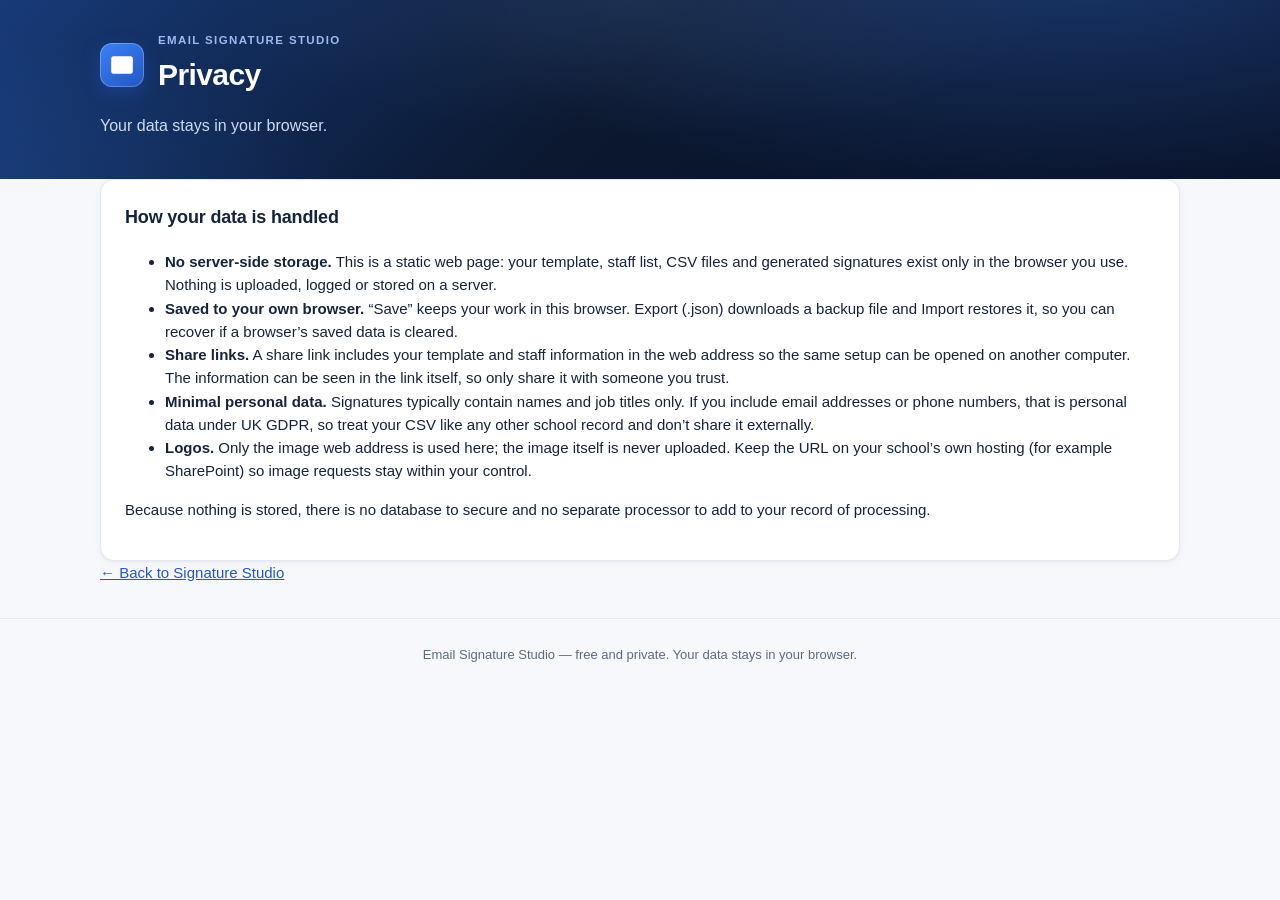
<file: privacy.html>
<!doctype html>
<html lang="en-GB">
<head>
  <meta charset="utf-8">
  <meta name="viewport" content="width=device-width, initial-scale=1">
  <title>Privacy &mdash; Email Signature Studio</title>
  <meta name="description" content="How Email Signature Studio handles your data: everything is processed in your browser and nothing is uploaded or stored on a server.">
  <link rel="stylesheet" href="css/style.css?v=8">
</head>
<body>

<header class="top">
  <div class="container">
    <div class="brand">
      <a class="mark" href="index.html" aria-label="Email Signature Studio home" title="Back to Email Signature Studio">
        <svg viewBox="0 0 24 24"><path d="M20 4H4c-1.1 0-2 .9-2 2v12c0 1.1.9 2 2 2h16c1.1 0 2-.9 2-2V6c0-1.1-.9-2-2-2zm0 2 0 .1L12 12 4 6.1V6l8 5.9L20 6z"/><path d="M4 8.5 12 14l8-5.5V18H4V8.5z"/></svg>
      </a>
      <div>
        <p class="eyebrow">Email Signature Studio</p>
        <h1>Privacy</h1>
      </div>
    </div>
    <p class="tagline">Your data stays in your browser.</p>
  </div>
</header>

<div class="container">

  <section class="panel">
    <h2>How your data is handled</h2>
    <ul>
      <li><strong>No server-side storage.</strong> This is a static web page: your template, staff list, CSV files and generated signatures exist only in the browser you use. Nothing is uploaded, logged or stored on a server.</li>
      <li><strong>Saved to your own browser.</strong> &ldquo;Save&rdquo; keeps your work in this browser. Export (.json) downloads a backup file and Import restores it, so you can recover if a browser&rsquo;s saved data is cleared.</li>
      <li><strong>Share links.</strong> A share link includes your template and staff information in the web address so the same setup can be opened on another computer. The information can be seen in the link itself, so only share it with someone you trust.</li>
      <li><strong>Minimal personal data.</strong> Signatures typically contain names and job titles only. If you include email addresses or phone numbers, that is personal data under UK GDPR, so treat your CSV like any other school record and don&rsquo;t share it externally.</li>
      <li><strong>Logos.</strong> Only the image web address is used here; the image itself is never uploaded. Keep the URL on your school&rsquo;s own hosting (for example SharePoint) so image requests stay within your control.</li>
    </ul>
    <p>Because nothing is stored, there is no database to secure and no separate processor to add to your record of processing.</p>
  </section>

  <nav class="back-link">
    <a href="index.html">&larr; Back to Signature Studio</a>
  </nav>
</div>

<footer class="foot">
  <div class="container">
    Email Signature Studio &mdash; free and private. Your data stays in your browser.
  </div>
</footer>

</body>
</html>
</file>
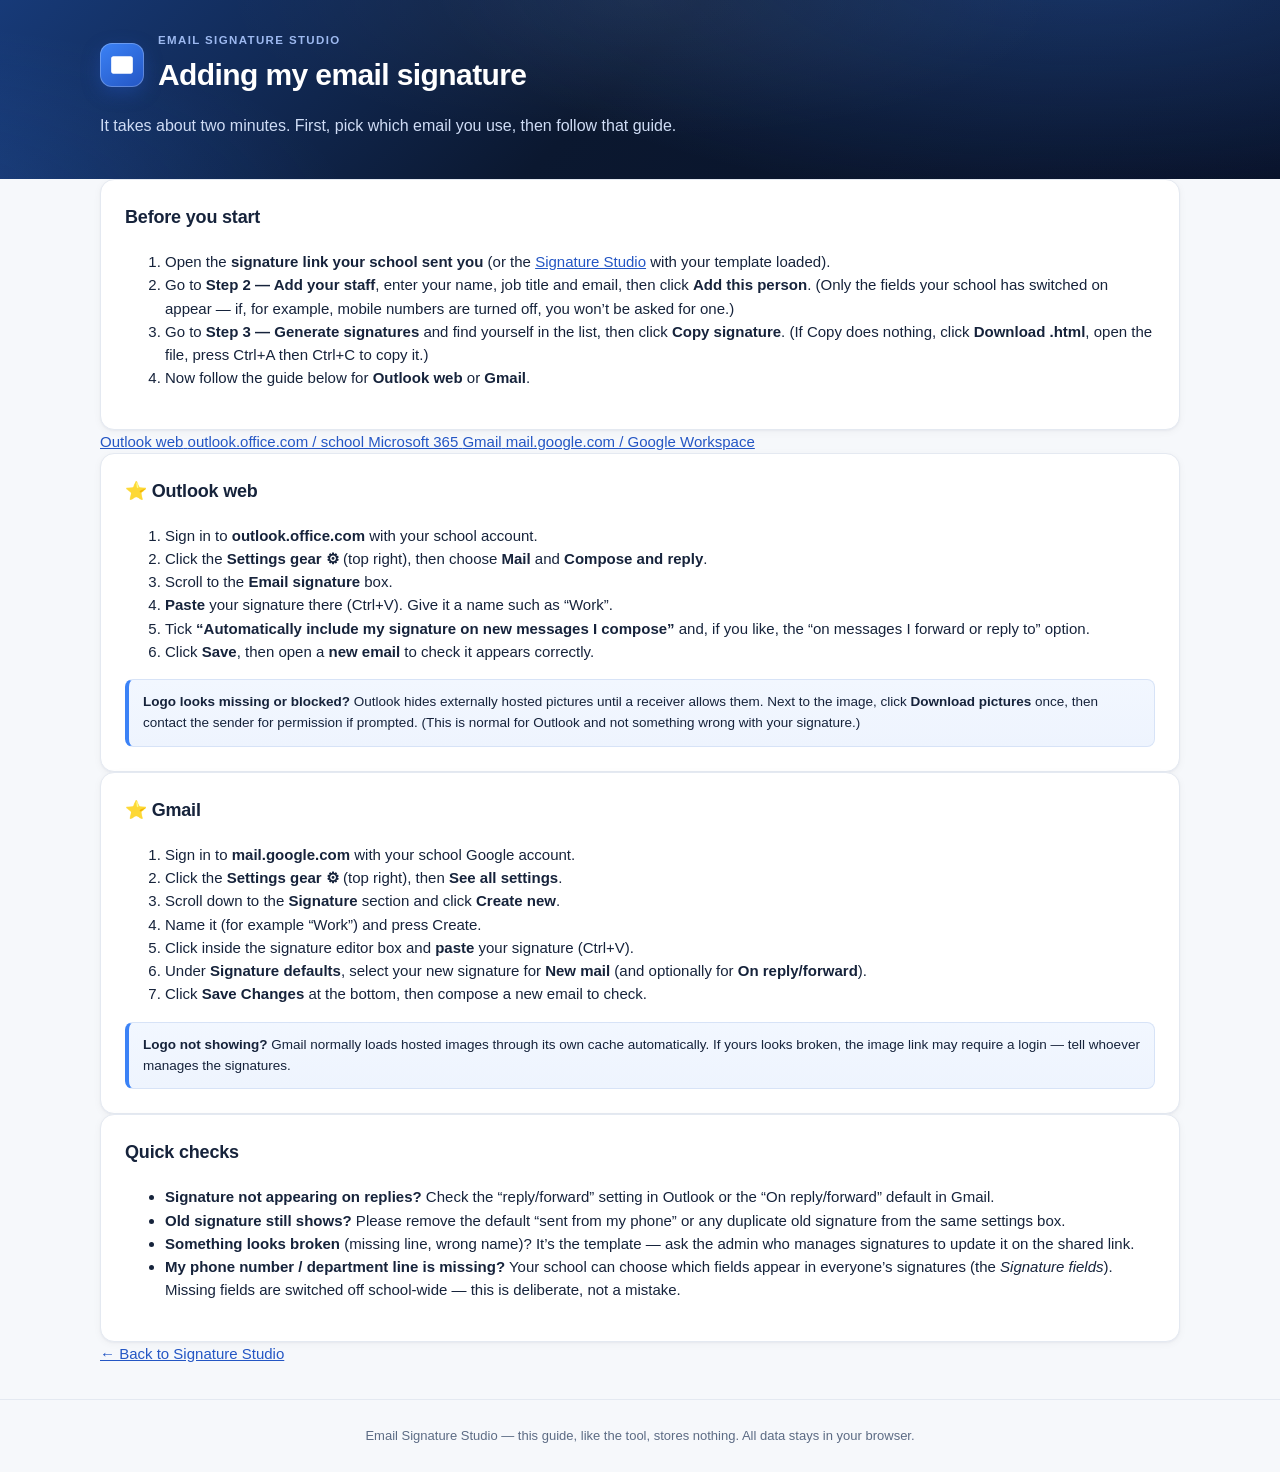
<file: staff-guide.html>
﻿<!doctype html>
<html lang="en-GB">
<head>
  <meta charset="utf-8">
  <meta name="viewport" content="width=device-width, initial-scale=1">
  <title>Staff guide &mdash; add your email signature</title>
  <meta name="description" content="How to add your school email signature &mdash; choose Outlook web or Gmail and follow the steps.">
  <link rel="stylesheet" href="css/style.css?v=7">
</head>
<body>

<header class="top">
    <div class="container">
      <div class="brand">
        <a class="mark" href="index.html" aria-label="Email Signature Studio home" title="Back to Email Signature Studio">
          <svg viewBox="0 0 24 24"><path d="M20 4H4c-1.1 0-2 .9-2 2v12c0 1.1.9 2 2 2h16c1.1 0 2-.9 2-2V6c0-1.1-.9-2-2-2zm0 2 0 .1L12 12 4 6.1V6l8 5.9L20 6z"/><path d="M4 8.5 12 14l8-5.5V18H4V8.5z"/></svg>
        </a>
        <div>
          <p class="eyebrow">Email Signature Studio</p>
          <h1>Adding my email signature</h1>
        </div>
      </div>
      <p class="tagline">It takes about two minutes. First, pick which email you use, then follow that guide.</p>
    </div>
  </header>

  <div class="container">

    <section class="panel" id="before-you-start">
<h2>Before you start</h2>
      <ol>
        <li>Open the <strong>signature link your school sent you</strong> (or the <a href="index.html">Signature Studio</a> with your template loaded).</li>
        <li>Go to <strong>Step 2 &mdash; Add your staff</strong>, enter your name, job title and email, then click <strong>Add this person</strong>. (Only the fields your school has switched on appear &mdash; if, for example, mobile numbers are turned off, you won&rsquo;t be asked for one.)</li>
        <li>Go to <strong>Step 3 &mdash; Generate signatures</strong> and find yourself in the list, then click <strong>Copy signature</strong>. (If Copy does nothing, click <strong>Download .html</strong>, open the file, press Ctrl+A then Ctrl+C to copy it.)</li>
        <li>Now follow the guide below for <strong>Outlook web</strong> or <strong>Gmail</strong>.</li>
      </ol>
    </section>

    <nav class="choice-cards">
      <a href="#outlook" class="choice-card">
        <span class="choice-title">Outlook web</span>
        <span class="choice-sub">outlook.office.com / school Microsoft 365</span>
      </a>
      <a href="#gmail" class="choice-card">
        <span class="choice-title">Gmail</span>
        <span class="choice-sub">mail.google.com / Google Workspace</span>
      </a>
    </nav>

    <!-- OUTLOOK -->
    <section class="panel" id="outlook">
      <h2>&#11088; Outlook web</h2>
      <ol>
        <li>Sign in to <strong>outlook.office.com</strong> with your school account.</li>
        <li>Click the <strong>Settings gear &#9881;</strong> (top right), then choose <strong>Mail</strong> and <strong>Compose and reply</strong>.</li>
        <li>Scroll to the <strong>Email signature</strong> box.</li>
        <li><strong>Paste</strong> your signature there (Ctrl+V). Give it a name such as &ldquo;Work&rdquo;.</li>
        <li>Tick <strong>&ldquo;Automatically include my signature on new messages I compose&rdquo;</strong> and, if you like, the &ldquo;on messages I forward or reply to&rdquo; option.</li>
        <li>Click <strong>Save</strong>, then open a <strong>new email</strong> to check it appears correctly.</li>
      </ol>
      <div class="tip">
        <strong>Logo looks missing or blocked?</strong> Outlook hides externally hosted pictures until a receiver allows them. Next to the image, click <strong>Download pictures</strong> once, then contact the sender for permission if prompted. (This is normal for Outlook and not something wrong with your signature.)
      </div>
    </section>

    <!-- GMAIL -->
    <section class="panel" id="gmail">
      <h2>&#11088; Gmail</h2>
      <ol>
        <li>Sign in to <strong>mail.google.com</strong> with your school Google account.</li>
        <li>Click the <strong>Settings gear &#9881;</strong> (top right), then <strong>See all settings</strong>.</li>
        <li>Scroll down to the <strong>Signature</strong> section and click <strong>Create new</strong>.</li>
        <li>Name it (for example &ldquo;Work&rdquo;) and press Create.</li>
        <li>Click inside the signature editor box and <strong>paste</strong> your signature (Ctrl+V).</li>
        <li>Under <strong>Signature defaults</strong>, select your new signature for <strong>New mail</strong> (and optionally for <strong>On reply/forward</strong>).</li>
        <li>Click <strong>Save Changes</strong> at the bottom, then compose a new email to check.</li>
      </ol>
      <div class="tip">
        <strong>Logo not showing?</strong> Gmail normally loads hosted images through its own cache automatically. If yours looks broken, the image link may require a login &mdash; tell whoever manages the signatures.
      </div>
    </section>

    <section class="panel">
      <h2>Quick checks</h2>
      <ul>
        <li><strong>Signature not appearing on replies?</strong> Check the &ldquo;reply/forward&rdquo; setting in Outlook or the &ldquo;On reply/forward&rdquo; default in Gmail.</li>
        <li><strong>Old signature still shows?</strong> Please remove the default &ldquo;sent from my phone&rdquo; or any duplicate old signature from the same settings box.</li>
        <li><strong>Something looks broken</strong> (missing line, wrong name)? It&rsquo;s the template &mdash; ask the admin who manages signatures to update it on the shared link.</li>
        <li><strong>My phone number / department line is missing?</strong> Your school can choose which fields appear in everyone&rsquo;s signatures (the <em>Signature fields</em>). Missing fields are switched off school-wide &mdash; this is deliberate, not a mistake.</li>
      </ul>
    </section>

    <nav class="back-link">
      <a href="index.html">&larr; Back to Signature Studio</a>
    </nav>
  </div>

  <footer class="foot">
    <div class="container">
      Email Signature Studio &mdash; this guide, like the tool, stores nothing. All data stays in your browser.
    </div>
  </footer>

</body>
</html>
</file>
<file: css/style.css>
:root{
  --brand: #2456c4;
  --brand-2: #3b82f6;
  --navy: #0b1830;
  --navy-2: #173a78;
  --ink: #16233b;
  --muted: #5c6b84;
  --bg: #f6f8fb;
  --surface: #ffffff;
  --line: #e4e9f1;
  --soft: #f0f4fa;
  --ok: #178a4b;
  --danger: #c0392b;
  --shadow-sm: 0 1px 2px rgba(11,24,48,.04), 0 2px 8px rgba(11,24,48,.04);
  --shadow-md: 0 1px 2px rgba(11,24,48,.05), 0 10px 24px rgba(11,24,48,.07);
  --radius: 14px;
  --radius-sm: 10px;
}

*{ box-sizing: border-box; }

html{ -webkit-text-size-adjust: 100%; }

body{
  margin: 0;
  font-family: "Segoe UI", Roboto, "Helvetica Neue", Arial, sans-serif;
  background: var(--bg);
  color: var(--ink);
  line-height: 1.55;
  font-size: 15px;
  -webkit-font-smoothing: antialiased;
}

.container{ max-width: 1120px; margin: 0 auto; padding: 0 20px; }

a{ color: var(--brand); }
a:hover{ text-decoration: none; }

/* ---------------- Header ---------------- */

header.top{
  position: relative;
  color: #fff;
  padding: 32px 0 40px;
  overflow: hidden;
  background:
    radial-gradient(1100px 400px at 85% -20%, rgba(59,130,246,.30), transparent 60%),
    radial-gradient(800px 320px at -10% 120%, rgba(59,130,246,.18), transparent 60%),
    linear-gradient(135deg, var(--navy-2), var(--navy) 48%, #081127);
}
header.top::after{
  content: "";
  position: absolute;
  inset: 0;
  pointer-events: none;
  background: radial-gradient(600px 200px at 50% 0%, rgba(255,255,255,.05), transparent 70%);
}

.brand{ display: flex; align-items: center; gap: 14px; }
.mark{
  width: 44px; height: 44px;
  border-radius: 12px;
  flex: 0 0 auto;
  background: linear-gradient(145deg, var(--brand-2), var(--brand));
  box-shadow: inset 0 0 0 1px rgba(255,255,255,.25), 0 6px 18px rgba(36,86,196,.40);
  padding: 9px;
}
a.mark{ display: inline-block; text-decoration: none; }
a.mark:hover{ filter: brightness(1.1); }
.mark svg{ width: 100%; height: 100%; display: block; fill: #fff; }

.eyebrow{
  margin: 0 0 2px;
  font-size: 11.5px;
  font-weight: 700;
  letter-spacing: .12em;
  text-transform: uppercase;
  color: #9db9f0;
}

header.top h1{
  margin: 0;
  font-size: 30px;
  font-weight: 750;
  letter-spacing: -.02em;
}

.tagline{
  margin: 16px 0 0;
  color: #cfdcf5;
  font-size: 16px;
}

.badges{
  list-style: none;
  display: flex;
  flex-wrap: wrap;
  gap: 8px;
  margin: 18px 0 0;
  padding: 0;
  position: relative;
}
.badge{
  display: inline-flex;
  align-items: center;
  gap: 6px;
  font-size: 12.5px;
  font-weight: 600;
  color: #eef4ff;
  background: rgba(255,255,255,.10);
  border: 1px solid rgba(255,255,255,.22);
  border-radius: 999px;
  padding: 5px 12px;
}
.badge svg{ width: 13px; height: 13px; fill: #a9c4f7; }

/* ---------------- Stepper ---------------- */

.stepper{
  list-style: none;
  display: grid;
  grid-template-columns: repeat(3, 1fr);
  gap: 0;
  margin: 20px 0 0;
  padding: 0;
  background: var(--surface);
  border: 1px solid var(--line);
  border-radius: var(--radius);
  box-shadow: var(--shadow-sm);
  overflow: hidden;
}
.stepper li{ position: relative; }
.stepper li + li::before{
  content: "";
  position: absolute;
  left: 0;
  top: 50%;
  transform: translateY(-50%);
  width: 1px;
  height: 34px;
  background: var(--line);
}
.stepper button{
  display: flex;
  align-items: center;
  gap: 11px;
  width: 100%;
  padding: 13px 16px;
  border: 0;
  background: transparent;
  font: inherit;
  text-align: left;
  cursor: pointer;
  transition: background .15s ease;
}
.stepper button:hover{ background: var(--soft); }
.stepper .num{
  flex: 0 0 auto;
  width: 26px;
  height: 26px;
  border-radius: 50%;
  display: inline-flex;
  align-items: center;
  justify-content: center;
  font-size: 13px;
  font-weight: 700;
  color: var(--muted);
  background: #eef2f8;
  transition: all .15s ease;
}
.stepper .label{
  display: block;
  font-weight: 700;
  font-size: 14px;
  color: var(--muted);
  transition: color .15s ease;
}
.stepper .sub{ display: block; font-size: 11.5px; color: var(--muted); }
.stepper li.active button .num,
.stepper li.active button .label{ color: var(--brand); }
.stepper li.active .num{
  background: linear-gradient(145deg, var(--brand-2), var(--brand));
  color: #fff;
  box-shadow: 0 4px 10px rgba(36,86,196,.35);
}
.stepper li.done .num{
  background: var(--ok);
  color: #fff;
}
.stepper li.done .num::after{ content: "\2713"; font-size: 13px; }
.stepper li.done .label{ color: var(--ink); }
@media (max-width: 640px){
  .stepper{ grid-template-columns: 1fr; }
  .stepper li + li::before{ display: none; }
}

/* ---------------- Tabs ---------------- */

.tabs{
  display: flex;
  gap: 4px;
  flex-wrap: wrap;
  margin: 12px 0 20px;
  padding: 4px;
  background: var(--surface);
  border: 1px solid var(--line);
  border-radius: 12px;
  box-shadow: var(--shadow-sm);
}
.tab-btn{
  font: inherit;
  font-weight: 600;
  font-size: 14px;
  border: 0;
  background: transparent;
  color: var(--muted);
  padding: 9px 15px;
  border-radius: 9px;
  cursor: pointer;
  text-decoration: none;
  transition: background .15s ease, color .15s ease;
}
.tab-btn:hover{ background: var(--soft); color: var(--ink); }
.tab-btn.active{
  background: #eef4ff;
  color: var(--brand);
}
.tab-link{ margin-left: auto; display: inline-flex; align-items: center; gap: 7px; }
.tab-link svg{ width: 14px; height: 14px; fill: currentColor; }

/* ---------------- Panels & layout ---------------- */

.tab-panel{ display: none; }
.tab-panel.active{ display: block; animation: fadeIn .22s ease; }

@keyframes fadeIn{
  from{ opacity: 0; transform: translateY(4px); }
  to{ opacity: 1; transform: none; }
}

.grid{ display: grid; grid-template-columns: 1fr 1fr; gap: 18px; align-items: start; }
.small-grid{ grid-template-columns: 1fr 1fr; gap: 12px 14px; }
@media (max-width: 900px){
  .grid{ grid-template-columns: 1fr; }
}

.panel{
  background: var(--surface);
  border: 1px solid var(--line);
  border-radius: var(--radius);
  padding: 24px;
  box-shadow: var(--shadow-sm);
}
.panel h2{
  margin: 0 0 18px;
  font-size: 18px;
  font-weight: 750;
  letter-spacing: -.01em;
  color: var(--ink);
}
.block{ margin-bottom: 22px; }
.block h3{ margin: 0 0 10px; font-size: 15px; font-weight: 750; }
.block h3 .hint{ font-weight: 600; }
.panel h3{ margin: 22px 0 8px; font-size: 15px; font-weight: 750; }
.mt{ margin-top: 22px !important; }
.mt-s{ margin-top: 14px; }

.next-row{
  display: flex;
  justify-content: flex-end;
  margin-top: 22px;
  padding-top: 16px;
  border-top: 1px solid var(--line);
}
@media (max-width: 640px){ .next-row{ justify-content: stretch; } .next-row .btn{ width: 100%; justify-content: center; } }

/* ---------------- Fields ---------------- */

.field{ margin-bottom: 14px; }
.field label{
  display: block;
  font-weight: 600;
  font-size: 13px;
  margin-bottom: 5px;
  color: #2c3a55;
}
input[type="text"], textarea{
  width: 100%;
  box-sizing: border-box;
  padding: 10px 12px;
  border: 1px solid #cfd8e6;
  border-radius: var(--radius-sm);
  font: inherit;
  color: var(--ink);
  background: #fff;
  transition: border-color .15s ease, box-shadow .15s ease;
}
input[type="text"]::placeholder{ color: #9aa8bd; }
input[type="text"]:focus, textarea:focus{
  outline: none;
  border-color: var(--brand);
  box-shadow: 0 0 0 3px rgba(36,86,196,.14);
}
textarea{
  font-family: Consolas, "Courier New", monospace;
  font-size: 13px;
  line-height: 1.5;
  min-height: 320px;
  resize: vertical;
  background: #fbfcfe;
}
input[type="color"]{
  width: 48px; height: 40px;
  border: 1px solid #cfd8e6;
  border-radius: var(--radius-sm);
  padding: 3px;
  background: #fff;
  cursor: pointer;
}

/* ---------------- Buttons ---------------- */

.btn{
  font: inherit;
  font-weight: 650;
  font-size: 14px;
  color: #fff;
  background: var(--brand);
  border: 0;
  border-radius: 999px;
  padding: 10px 18px;
  cursor: pointer;
  display: inline-flex;
  align-items: center;
  gap: 7px;
  transition: background .12s ease, box-shadow .12s ease, transform .12s ease;
}
.btn:hover{ background: #1e4ab0; box-shadow: 0 4px 12px rgba(36,86,196,.28); }
.btn:active{ transform: translateY(1px); }
.btn:disabled{ opacity: .6; cursor: default; box-shadow: none; }
.btn.ghost{
  background: #fff;
  color: var(--brand);
  box-shadow: inset 0 0 0 1px #c9d8f2;
}
.btn.ghost:hover{ background: #f4f8ff; box-shadow: inset 0 0 0 1px var(--brand); }
.btn.danger-ghost{
  background: #fff;
  color: var(--danger);
  box-shadow: inset 0 0 0 1px #e3c0bb;
}
.btn.danger-ghost:hover{ background: #fdf4f3; box-shadow: inset 0 0 0 1px var(--danger); }

.link-btn{
  font: inherit;
  font-size: 13px;
  font-weight: 600;
  color: var(--brand);
  background: none;
  border: 0;
  padding: 2px 6px;
  cursor: pointer;
  border-radius: 5px;
}
.link-btn:hover{ background: #eef4ff; }
.link-btn.action-delete{ color: var(--danger); }
.link-btn.action-delete:hover{ background: #fdf1f0; }

.row-inline{ display: flex; align-items: center; gap: 10px; flex-wrap: wrap; }
.hint{ font-size: 12.5px; color: var(--muted); line-height: 1.55; }
.hint code, code{ background: var(--soft); padding: 1px 6px; border-radius: 5px; font-size: 12px; color: #33415e; }

/* ---------------- Signature field toggles ---------------- */

#field-toggles{
  display: grid;
  grid-template-columns: 1fr 1fr;
  gap: 8px 14px;
}
@media (max-width: 640px){ #field-toggles{ grid-template-columns: 1fr; } }

.field-toggle{
  display: flex;
  align-items: center;
  gap: 11px;
  padding: 9px 12px;
  border: 1px solid var(--line);
  border-radius: var(--radius-sm);
  background: #fff;
  cursor: pointer;
  transition: border-color .15s ease, background .15s ease;
  user-select: none;
}
.field-toggle:hover{ border-color: #c4d3ec; background: #fbfcff; }
.field-toggle input{
  position: absolute;
  width: 1px;
  height: 1px;
  opacity: 0;
  margin: 0;
}
.toggle-track{
  flex: 0 0 auto;
  width: 38px;
  height: 22px;
  border-radius: 999px;
  background: #d6deeb;
  position: relative;
  transition: background .15s ease;
}
.toggle-track::after{
  content: "";
  position: absolute;
  top: 2px;
  left: 2px;
  width: 18px;
  height: 18px;
  border-radius: 50%;
  background: #fff;
  box-shadow: 0 1px 3px rgba(11,24,48,.25);
  transition: transform .15s ease;
}
.field-toggle input:checked + .toggle-track{ background: var(--brand); }
.field-toggle input:checked + .toggle-track::after{ transform: translateX(16px); }
.field-toggle input:focus-visible + .toggle-track{ box-shadow: 0 0 0 3px rgba(36,86,196,.25); }
.toggle-text{ display: flex; flex-direction: column; line-height: 1.25; }
.toggle-title{ font-weight: 650; font-size: 14px; color: var(--ink); }
.toggle-group{
  font-size: 11px;
  color: var(--muted);
  font-weight: 600;
  margin-top: 1px;
}
.toggle-group::before{ content: ""; display: inline-block; width: 6px; height: 6px; border-radius: 50%; background: #b6c2d6; margin-right: 5px; vertical-align: 1px; }
.field-toggle:has(input:checked) .toggle-group::before{ background: var(--brand-2); }

/* ---------------- Privacy note ---------------- */

.privacy-tip{
  display: flex;
  gap: 8px;
  align-items: baseline;
  background: #eef4fe;
  border: 1px solid #d3e1f7;
  border-radius: var(--radius-sm);
  padding: 8px 12px;
  margin: 0 0 14px;
  font-size: 12.5px;
  color: var(--muted);
  line-height: 1.5;
}
.privacy-tip span{ font-size: 13px; }
.privacy-tip strong{ color: var(--ink); }
.privacy-tip a{ color: var(--brand); font-weight: 650; white-space: nowrap; }
.privacy-tip a:hover{ text-decoration: underline; }

/* ---------------- Chips & advanced ---------------- */

.chips{ display: flex; flex-wrap: wrap; gap: 6px; margin: 8px 0 12px; }
.chip{
  font: inherit;
  font-size: 12.5px;
  font-weight: 600;
  color: #3c4f77;
  background: var(--surface);
  border: 1px solid var(--line);
  border-radius: 999px;
  padding: 5px 12px;
  cursor: pointer;
  transition: all .12s ease;
}
.chip:hover{ border-color: var(--brand); color: var(--brand); background: #f4f8ff; }

.save-row{ display: flex; gap: 8px; flex-wrap: wrap; align-items: center; margin-bottom: 12px; }

details.advanced{
  border: 1px dashed #ccd6e5;
  border-radius: var(--radius-sm);
  padding: 12px 14px;
  background: #fbfcfe;
}
details.advanced[open]{ background: var(--surface); border-style: solid; border-color: var(--line); }
details.advanced summary{
  cursor: pointer;
  font-weight: 700;
  color: var(--brand);
  font-size: 14px;
  user-select: none;
  display: inline-flex;
  align-items: center;
  gap: 8px;
}
details.advanced summary svg{ width: 14px; height: 14px; fill: var(--brand); }
details.advanced summary:hover{ text-decoration: underline; }
details.advanced summary::-webkit-details-marker{ display: none; }

/* ---------------- Toast ---------------- */

.toast{
  min-height: 20px;
  font-size: 13px;
  margin: 12px 0 0;
  color: var(--ok);
  font-weight: 600;
}

/* ---------------- Email-style preview ---------------- */

.email-frame{
  border: 1px solid var(--line);
  border-radius: var(--radius-sm);
  background: #fff;
  box-shadow: var(--shadow-sm);
  overflow: hidden;
}
.email-bar{
  display: flex;
  gap: 8px;
  align-items: center;
  flex-wrap: wrap;
  padding: 8px 14px;
  background: #f5f7fb;
  border-bottom: 1px solid var(--line);
  font-size: 12px;
  color: var(--muted);
}
.email-bar span{
  background: #fff;
  border: 1px solid var(--line);
  border-radius: 6px;
  padding: 2px 8px;
  font-weight: 600;
}
.email-canvas{
  background:
    radial-gradient(#e8edf6 1px, transparent 1px);
  background-size: 14px 14px;
  padding: 14px;
}
.preview-frame{
  width: 100%;
  height: 320px;
  border: 1px solid var(--line);
  border-radius: 8px;
  background: #fff;
  box-shadow: var(--shadow-sm);
}
.sig-frame{ height: 160px; margin: 12px 0; }

/* ---------------- Tips ---------------- */

.tip{
  background: linear-gradient(180deg, #f2f7ff, #eef4fe);
  border: 1px solid #d7e3f7;
  border-left: 4px solid var(--brand-2);
  border-radius: 8px;
  padding: 12px 14px;
  margin: 16px 0 0;
  font-size: 13.5px;
}
.tip ul{ margin: 6px 0 0; padding-left: 18px; }
.tip li{ margin: 3px 0; }

/* ---------------- Staff table ---------------- */

.table-wrap{ overflow-x: auto; margin-top: 6px; }
.staff-table{ width: 100%; border-collapse: collapse; font-size: 13.5px; }
.staff-table th{
  text-align: left;
  font-size: 11px;
  font-weight: 700;
  text-transform: uppercase;
  letter-spacing: .05em;
  color: var(--muted);
  padding: 8px 10px;
  border-bottom: 1px solid var(--line);
  white-space: nowrap;
}
.staff-table td{
  padding: 10px;
  border-bottom: 1px solid #eef1f6;
  vertical-align: middle;
}
.staff-table tbody tr{ transition: background .12s ease; }
.staff-table tbody tr:hover{ background: #f8fafd; }
.staff-table tbody tr:last-child td{ border-bottom: 0; }
.status-chip{
  display: inline-block;
  font-size: 11.5px;
  font-weight: 700;
  color: var(--ok);
  background: #e6f4ec;
  border: 1px solid #bfe3ce;
  border-radius: 999px;
  padding: 2px 10px;
  white-space: nowrap;
}
.row-actions{ white-space: nowrap; text-align: right; }

.empty-hint{ color: var(--muted); font-size: 13.5px; }

/* ---------------- Result tools & signature cards ---------------- */

.result-tools{
  display: flex;
  align-items: center;
  justify-content: space-between;
  gap: 12px;
  flex-wrap: wrap;
  padding: 12px 14px;
  background: #f8fafd;
  border: 1px solid var(--line);
  border-radius: var(--radius-sm);
  margin-bottom: 16px;
}
.result-count{ font-size: 14px; color: var(--ink); }

.checkbox{
  font-size: 13px;
  color: var(--muted);
  display: inline-flex;
  align-items: center;
  gap: 6px;
  cursor: pointer;
}
.checkbox input{ accent-color: var(--brand); width: 15px; height: 15px; }

#zip-hint{ margin: 0 0 14px; }

.card{
  border: 1px solid var(--line);
  border-radius: var(--radius);
  background: var(--surface);
  margin-bottom: 14px;
  padding: 16px;
  box-shadow: var(--shadow-sm);
  transition: box-shadow .15s ease;
}
.sig-head{ display: flex; justify-content: space-between; gap: 10px; align-items: baseline; flex-wrap: wrap; }
.sig-head h4{ margin: 0; font-size: 15px; }
.sig-head .who{ color: var(--muted); font-size: 12.5px; }
.card-actions{ display: flex; gap: 8px; flex-wrap: wrap; }

.card.flash{
  animation: flashRing 1.4s ease;
  border-color: var(--brand-2);
}
@keyframes flashRing{
  0%{ box-shadow: 0 0 0 0 rgba(59,130,246,.45); }
  70%{ box-shadow: 0 0 0 12px rgba(59,130,246,0); }
  100%{ box-shadow: var(--shadow-sm); }
}

/* ---------------- Guide ---------------- */

.faq p{
  background: #fbfcfe;
  border: 1px solid var(--line);
  border-radius: 10px;
  padding: 12px 14px;
  font-size: 13.5px;
}
.faq p strong{ color: var(--ink); }

/* ---------------- Footer ---------------- */

.foot{
  margin-top: 34px;
  padding: 26px 0;
  border-top: 1px solid var(--line);
  color: var(--muted);
  font-size: 13px;
  text-align: center;
}

/* ---------------- Reduced motion ---------------- */

@media (prefers-reduced-motion: reduce){
  *{ animation: none !important; transition: none !important; }
}
</file>
